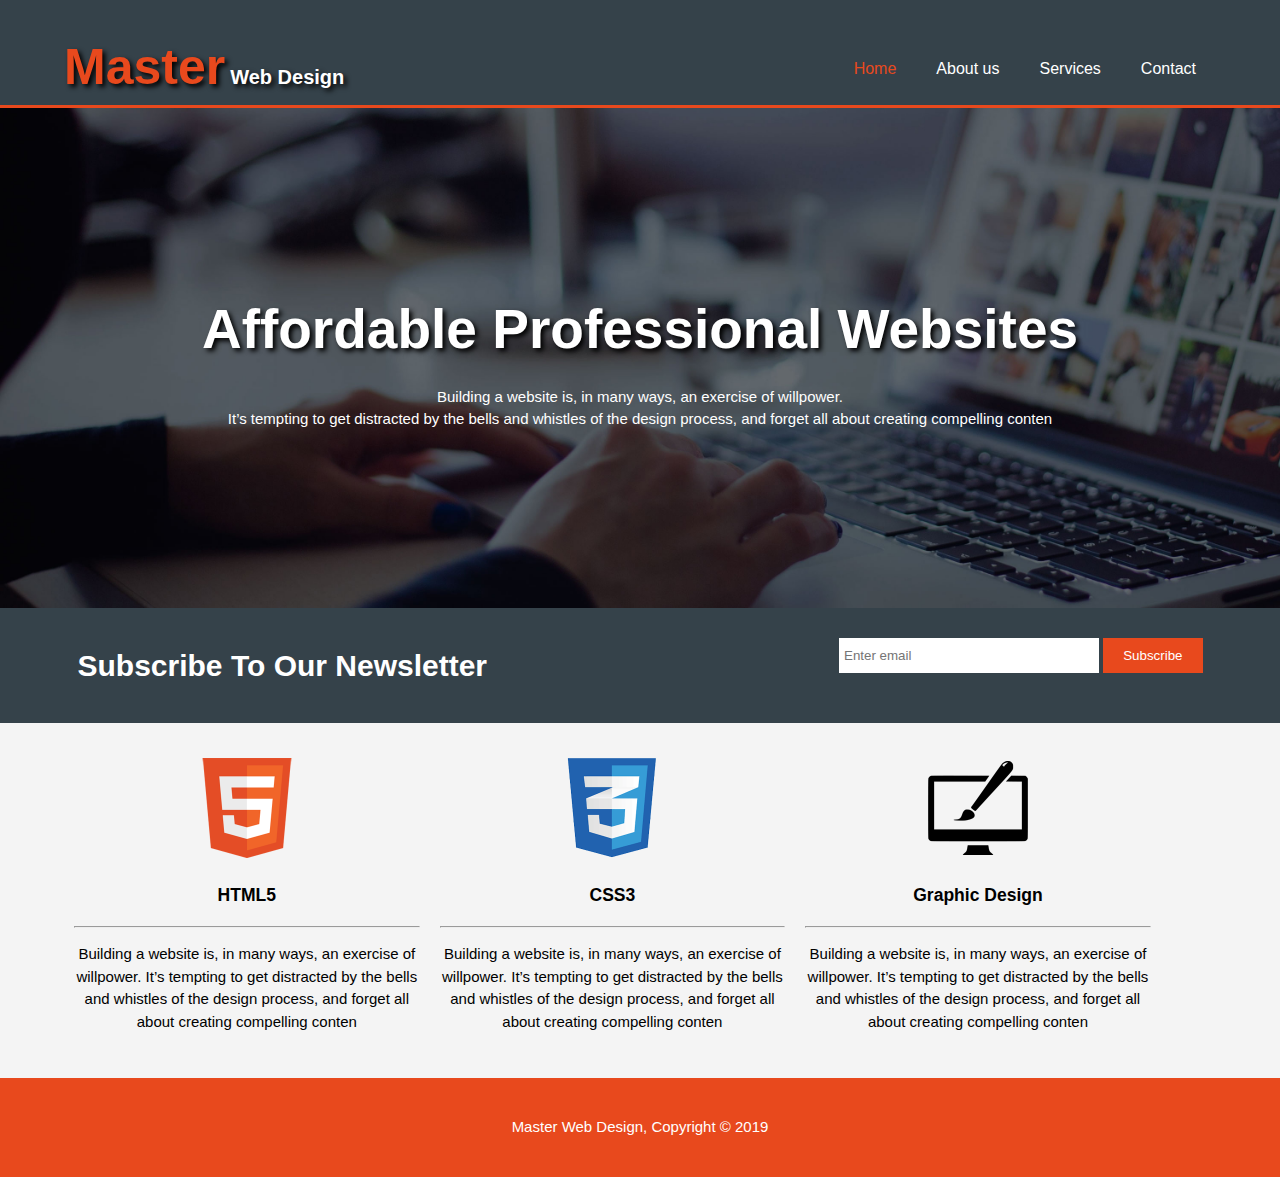
<file: index.html>
<!DOCTYPE html>
<html>

<head>
	<meta charset="utf-8">
	<title>index.html</title>
	<meta name="viewport" content="width-device-width, initial-scale=1.0">
	<link rel="stylesheet" type="text/css" href="style.css">
</head>

<body>
	<header>
		<div class="container">
			<div class="brand-name">
				<h1><span class="highlight">Master</span><span class="highlight2">Web Design</span></h1>
			</div>
			<nav class="menu">
				<ul>
					<li class="current"> <a href="index.html">Home</a></li>
					<li> <a href="About.html">About us</a></li>
					<li> <a href="Services.html">Services</a></li>
					<li> <a href="Contact.html">Contact</a></li>

				</ul>
			</nav>
		</div>
	</header>
	<section class="showcase">
		<div class="container">
			<h1>Affordable Professional Websites</h1>
			<p>Building a website is, in many ways, an exercise of willpower.<br> It’s tempting to get distracted by the
				bells and whistles of the design process, and forget all about creating compelling conten</p>
		</div>

	</section>


	<section class="newsletter">
		<div class="container">
			<h1>Subscribe To Our Newsletter</h1>
			<form>
				<input type="email" placeholder="Enter email">
				<button type="submit" class="btn">Subscribe</button>
			</form>

		</div>
	</section>



	<section class="boxes">
		<div class="container">
			<div class="box">
				<img src="image/html.png">
				<h3>HTML5</h3>
				<hr>
				<p>Building a website is, in many ways, an exercise of willpower. It’s tempting to get distracted by the
					bells and whistles of the design process, and forget all about creating compelling conten</p>
			</div>
			<div class="box">
				<img src="image/css.png">
				<h3>CSS3</h3>
				<hr>
				<p>Building a website is, in many ways, an exercise of willpower. It’s tempting to get distracted by the
					bells and whistles of the design process, and forget all about creating compelling conten</p>
			</div>
			<div class="box">
				<img src="image/logo_brush.png">
				<h3>Graphic Design</h3>
				<hr>
				<p>Building a website is, in many ways, an exercise of willpower. It’s tempting to get distracted by the
					bells and whistles of the design process, and forget all about creating compelling conten</p>
			</div>

		</div>
	</section>


	<footer class="home-footer">
		<p>Master Web Design, Copyright &copy; 2019</p>
	</footer>



</body>

</html>
</file>
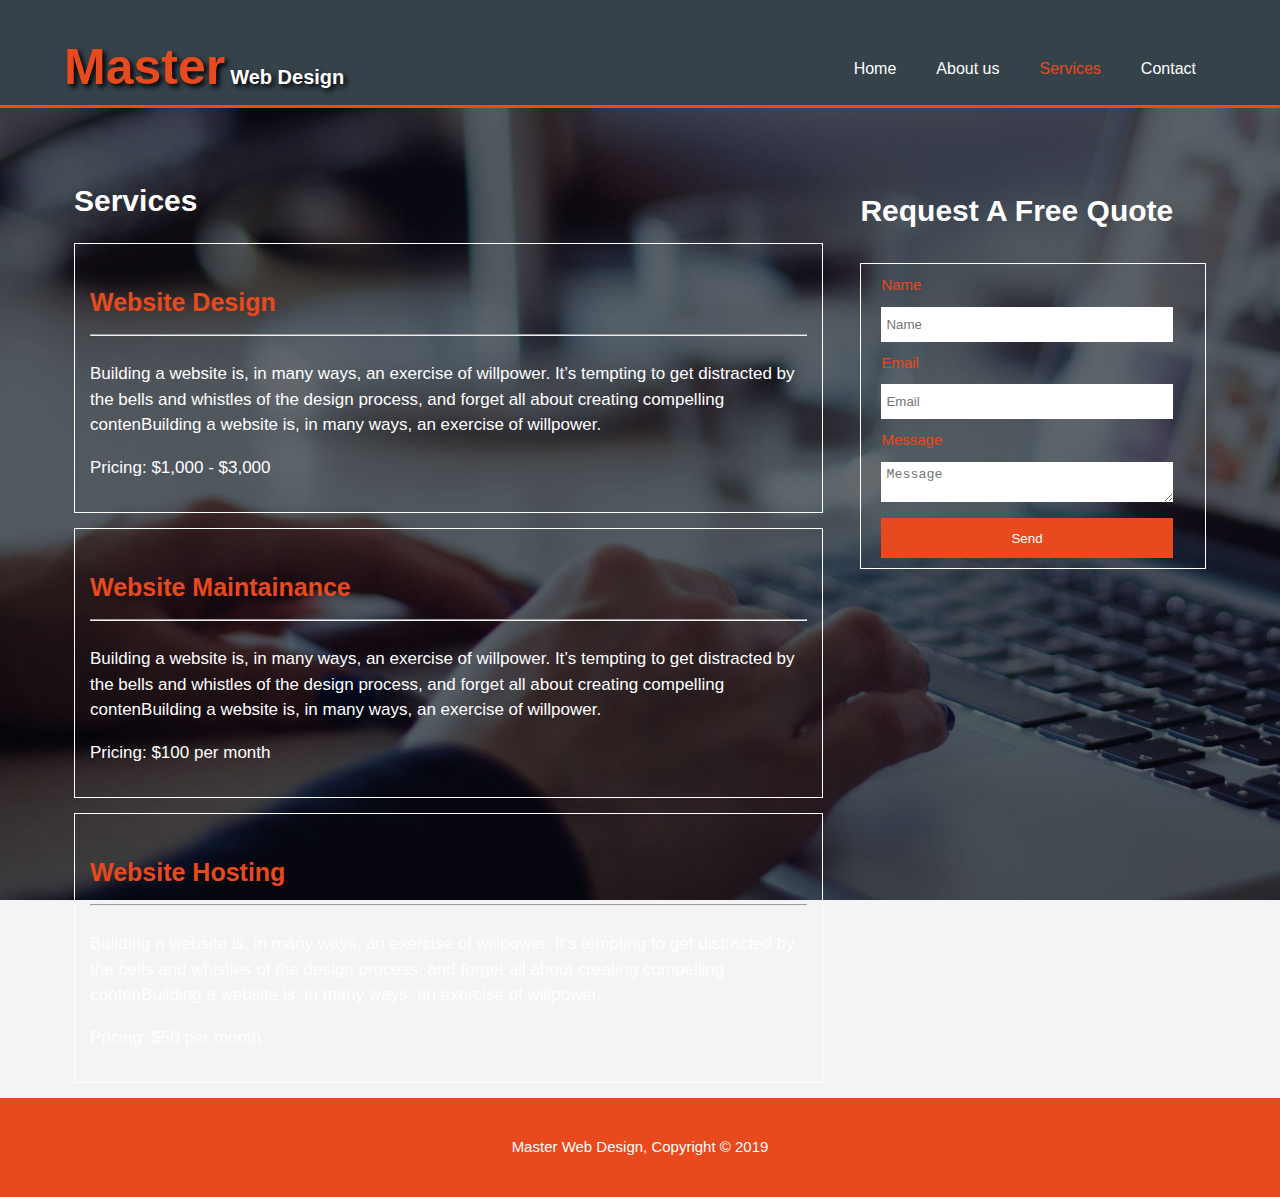
<file: services.html>
<!DOCTYPE html>
<html>

<head>
	<meta charset="utf-8">
	<title>services.html</title>
	<meta name="viewport" content="width-device-width, initial-scale=1.0">
	<link rel="stylesheet" type="text/css" href="style.css">
</head>

<body>
	<header>
		<div class="container">
			<div class="brand-name">
				<h1><span class="highlight">Master</span><span class="highlight2">Web Design</span></h1>
			</div>
			<nav class="menu">
				<ul>
					<li> <a href="index.html">Home</a></li>
					<li> <a href="About.html">About us</a></li>
					<li class="current"> <a href="Services.html">Services</a></li>
					<li> <a href="Contact.html">Contact</a></li>

				</ul>
			</nav>
		</div>
	</header>

	<section class="service">

		<div class="container">

			<article class="main-col">
				<div class="outline">
					<h1 class="page-title">Services</h1>
					<div class="services">
						<ul>
							<li>
								<h3>Website Design
									<hr>
								</h3>
								<p>Building a website is, in many ways, an exercise of willpower.
									It’s tempting to get distracted by the bells and whistles of the design process, and
									forget all about creating compelling contenBuilding a website is, in many ways, an
									exercise of willpower.</p>
								<p>Pricing: $1,000 - $3,000</p>

							</li>
						</ul>
					</div>
					<div class="services">
						<ul>

							<li>
								<h3>Website Maintainance
									<hr>
								</h3>
								<p>Building a website is, in many ways, an exercise of willpower.
									It’s tempting to get distracted by the bells and whistles of the design process, and
									forget all about creating compelling contenBuilding a website is, in many ways, an
									exercise of willpower.</p>
								<p>Pricing: $100 per month</p>

							</li>
						</ul>
					</div>
					<div class="services">
						<ul>

							<li>
								<h3>Website Hosting
									<hr>
								</h3>
								<p>Building a website is, in many ways, an exercise of willpower.
									It’s tempting to get distracted by the bells and whistles of the design process, and
									forget all about creating compelling contenBuilding a website is, in many ways, an
									exercise of willpower.</p>
								<p>Pricing: $50 per month</p>

							</li>


						</ul>
					</div>

				</div>


			</article>

			<aside class="sidebar">
				<div class="outline">
					<h3>Request A Free Quote</h3>
					<form class="quote">
						<div>
							<label class="label">Name</label><br>
							<input type="text" placeholder="Name">
						</div>
						<div>
							<label class="label">Email</label><br>
							<input type="email" placeholder="Email">
						</div>

						<div>
							<label class="label">Message</label><br>
							<textarea placeholder="Message"></textarea>
						</div>
						<button class="btn" type="submit">Send</button>


					</form>

				</div>

			</aside>


		</div>
	</section>
	<footer class="about-footer">
		<p>Master Web Design, Copyright &copy; 2019</p>
	</footer>


</body>

</html
</file>
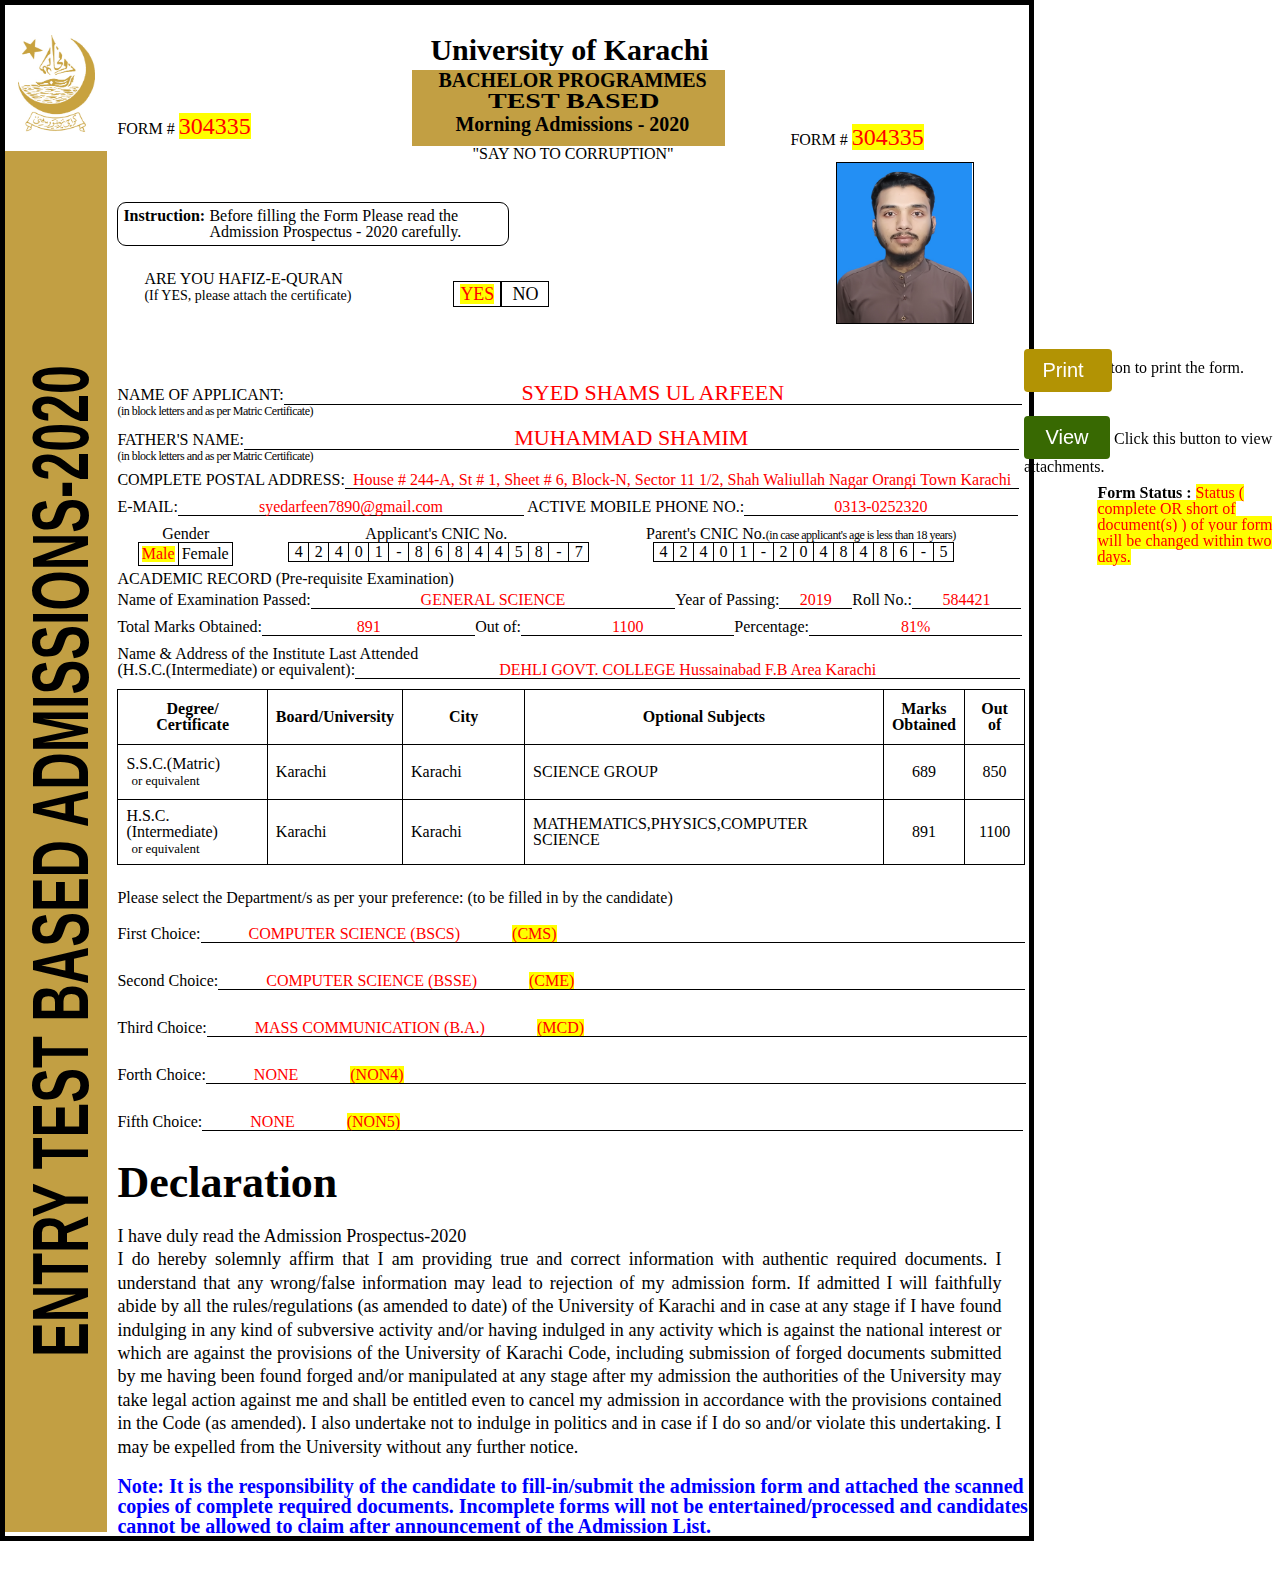
<file: image/Bachelor (Test Based) _ University of Karachi.html>
<!DOCTYPE html>
<!-- saved from url=(0068)https://www.uokadmission.edu.pk/admission/morning/bachelor/test/view -->
<html><head><meta http-equiv="Content-Type" content="text/html; charset=UTF-8">
    
    <meta http-equiv="X-UA-Compatible" content="IE=edge">
    <meta name="viewport" content="width=device-width, initial-scale=1">
    <title>Bachelor (Test Based) | University of Karachi</title>
    <link rel="stylesheet" href="./Bachelor (Test Based) _ University of Karachi_files/style.css">
    <link rel="stylesheet" href="./Bachelor (Test Based) _ University of Karachi_files/reset.css">
    <link media="all" type="text/css" rel="stylesheet" href="./Bachelor (Test Based) _ University of Karachi_files/sweetalert.css">
    <link rel="stylesheet" href="./Bachelor (Test Based) _ University of Karachi_files/icon.css">
    <script src="./Bachelor (Test Based) _ University of Karachi_files/jquery-2.1.4.min.js.download"></script>
    <script src="./Bachelor (Test Based) _ University of Karachi_files/sweetalert.min.js.download"></script>
    <script>
      function myFunction() {
         window.print();
      }
    </script>
    <style>
        .uppercase{
            text-transform: uppercase;
        }
        .formno{
            font-size: 24px;
        }
        .picture img {
            width: 135px;
        }
        .form-status {
            margin-top: 450px;
            position: fixed;
            margin-left: 980px;
        }
        .btn-admit {
            width: 100px;
            font-size: 20px;
            color: #fff;
            font-family: sans-serif;
            text-decoration: none;
            background-color: #83000A;
            margin-top: 25px;
        } 
        .content .declaration p {
            font-size: 18px;
        }               
        @media  print {
            .form-status {
                margin-top: -15px;
                margin-left: 250px;
            }
        }         
    </style>
    
</head>
<body>
    <div class="container clearfix">
    <aside>
            <div class="logo"><img src="./Bachelor (Test Based) _ University of Karachi_files/logo.png" alt="Logo"></div><!-- /.logo -->
            <div class="bar">
                <div class="main_heading">
                    <h1>ENTRY TEST BASED ADMISSIONS-2020</h1>
                </div><!-- /.main_heading -->
            </div><!-- /.bar -->
        </aside>
    <div class="content">
            <div class="top clearfix">
                <p class="form-1">FORM # <span class="selected formno">304335</span></p>
                <p class="form-2">FORM # <span class="selected formno">304335</span></p>
                                                              <div class="form-status">
                            <b>Form Status :</b> <span class="selected">Status ( complete OR short of document(s) ) of your form will be changed within two days.</span>
                        </div>
                                                     
                <h1>University of Karachi</h1>
                <div class="box">
                    <h3 class="evening">  BACHELOR PROGRAMMES  </h3>
                    <h3 class="master">TEST BASED </h3>
                    <h3 class="addmission">Morning Admissions - 2020</h3>
                </div><!-- /.box -->
                <p class="corruption">"SAY NO TO CORRUPTION"</p>
                <div class="instruction">
                    <h3>Instruction:</h3>
                    <div class="text-instruction">
                        <p>Before filling the Form Please read the</p>
                        <p>Admission Prospectus - 2020 carefully.</p>
                    </div><!-- /.text-instruction -->
                </div><!-- /.instruction -->
                <div class="picture"><img src="./Bachelor (Test Based) _ University of Karachi_files/304335_-1-_9350383F-9350-F13A-3916-BE9350383FFF.jpg" alt="Profile"></div>
                <div class="category">
                </div>
                <div class="applying">
                    <!-- <div class="for_admission">
                        <p>Applying for Admission in:<br> (Please tick <div class="checkbox">&#x2713;</div> any one only) </p>
                        <p class="select_program"><div class="checkbox checkbox-2">&#x2713;</div> Bachelor's Program</p>
                        <p class="select_program"><div class="checkbox checkbox-2"></div> Master's Program</p>
                    </div> --><!-- /.for_admission -->
                    <div class="change_category">
                        <!--<div class="div">
                            <p>Are you applying for change of category? <br /> <span>(If YES, please attach the supporting documents)</span></p>
                            <div class="yes-no">
                                <div>YES</div>
                                <div>&#x2713;NO</div>
                            </div>
                        </div>-->
                        <div class="div">
                            <p>ARE YOU HAFIZ-E-QURAN <br> <span>(If YES, please attach the certificate)</span></p>
                            <div class="yes-no">
                                <div><span class="selected">YES</span></div>
                                <div>NO</div>
                            </div><!-- /.yes-no -->
                        </div>
                    </div><!-- /.change_category -->
                    
                </div><!-- /.applying -->
            </div><!-- /.top -->
            <div class="information">
                <div class="information-fields"><p>NAME OF APPLICANT:<span class="name uppercase">SYED SHAMS UL ARFEEN</span></p>
                    <p class="note">(in block letters and as per Matric Certificate)</p>
                </div>
                <div class="information-fields"><p>FATHER'S NAME:<span class="name fname uppercase">MUHAMMAD SHAMIM</span></p>
                    <p class="note">(in block letters and as per Matric Certificate)</p>
                </div>
                <div class="information-fields"><p>COMPLETE POSTAL ADDRESS:<span class="address">House # 244-A, St # 1, Sheet # 6, Block-N, Sector 11 1/2, Shah Waliullah Nagar Orangi Town Karachi</span></p>
                </div>
                <div class="information-fields email-mobile"><p>E-MAIL:<span class="email">syedarfeen7890@gmail.com</span>  ACTIVE MOBILE PHONE NO.:<span class="mobile">0313-0252320</span></p>
                </div>
                <div class="boxes">
                    <div class="gender">
                        <span>Gender</span>
                        <div class="male-female">
                            <div><span class="selected">Male</span></div>
                            <div>Female</div>
                        </div><!-- /.male-female -->
                    </div><!-- /.gender -->
                    <div class="nic">
                        <span>Applicant's CNIC No.</span>
                        <div class="nic_no">
                            <div>4</div>
                            <div>2</div>
                            <div>4</div>
                            <div>0</div>
                            <div>1</div>
                            <div>-</div>
                            <div>8</div>
                            <div>6</div>
                            <div>8</div>
                            <div>4</div>
                            <div>4</div>
                            <div>5</div>
                            <div>8</div>
                            <div>-</div>
                            <div>7</div>
                        </div><!-- /.male-female -->
                    </div><!-- /.nic -->
                    <div class="parent_nic">
                        <span>Parent's CNIC No.</span><span class="note">(in case applicant's age is less than 18 years)</span>
                        <div class="nic_no">
                            <div>4</div>
                            <div>2</div>
                            <div>4</div>                        
                            <div>0</div>                        
                            <div>1</div>                        
                            <div>-</div>                        
                            <div>2</div>                        
                            <div>0</div>                        
                            <div>4</div>                        
                            <div>8</div>                        
                            <div>4</div>                        
                            <div>8</div>                        
                            <div>6</div>                        
                            <div>-</div>                        
                            <div>5</div>                        
                        </div><!-- /.male-female -->
                    </div><!-- /.parent_nic -->
                </div><!-- /.boxes -->
                <p class="record">ACADEMIC RECORD (Pre-requisite Examination)</p>
                <div class="information-fields email-mobile"><p>Name of Examination Passed:<span class="passed">GENERAL SCIENCE</span>Year of Passing:<span class="year">2019</span>Roll No.:<span class="roll">584421</span></p>
                </div>
                <div class="information-fields email-mobile"><p>Total Marks Obtained:<span class="obtained">891</span>Out of:<span class="obtained">1100</span>Percentage:<span class="obtained">81%</span></p>
                </div>
                <div class="information-fields"><p>Name &amp; Address of the Institute Last Attended <br> (H.S.C.(Intermediate) or equivalent):<span class="institute">DEHLI GOVT. COLLEGE Hussainabad F.B Area Karachi</span></p>
                </div>
            </div><!-- /.information -->
            <div class="previous_record">
                <table>
                  <tbody><tr>
                    <th>Degree/<br>Certificate</th>
                    <th>Board/University</th>
                    <th>City</th>
                    <th>Optional Subjects</th>
                    <th>Marks <br> Obtained</th>
                    <th>Out of</th>
                  </tr>
                  <tr>
                    <td>S.S.C.(Matric) <br><span>or equivalent</span></td>
                    <td>Karachi</td>
                    <td>Karachi</td>
                    <td>SCIENCE GROUP</td>
                    <td class="centered">689</td>
                    <td class="centered">850</td>
                  </tr>
                  <tr>
                    <td>H.S.C.(Intermediate)<br><span>or equivalent</span></td>
                    <td>Karachi</td>
                    <td>Karachi</td>
                    <td>MATHEMATICS,PHYSICS,COMPUTER SCIENCE</td>
                    <td class="centered">891</td>
                    <td class="centered">1100</td>
                  </tr>
                </tbody></table>
            </div><!-- /.previous_record -->
            <div class="main-department clearfix">
                <div class="department">
                    <p class="head-p">Please select the Department/s as per your preference: (to be filled in by the candidate)</p>
                    <div class="choice">First Choice:<span class="underline" style="width: 90.5%;">&nbsp;&nbsp;&nbsp;&nbsp;&nbsp;&nbsp;&nbsp;&nbsp;&nbsp;&nbsp;&nbsp;&nbsp;COMPUTER SCIENCE  (BSCS) &nbsp;&nbsp;&nbsp;&nbsp;&nbsp;&nbsp;&nbsp;&nbsp;&nbsp;&nbsp;&nbsp;&nbsp;<span class="selected">(CMS)</span> </span></div>
                    <div class="choice">Second Choice:<span class="underline" style="width: 88.5%;">&nbsp;&nbsp;&nbsp;&nbsp;&nbsp;&nbsp;&nbsp;&nbsp;&nbsp;&nbsp;&nbsp;&nbsp;COMPUTER SCIENCE  (BSSE) &nbsp;&nbsp;&nbsp;&nbsp;&nbsp;&nbsp;&nbsp;&nbsp;&nbsp;&nbsp;&nbsp;&nbsp;<span class="selected">(CME)</span></span></div>
                    <div class="choice">Third Choice:<span class="underline" style="width: 90%;">&nbsp;&nbsp;&nbsp;&nbsp;&nbsp;&nbsp;&nbsp;&nbsp;&nbsp;&nbsp;&nbsp;&nbsp;MASS COMMUNICATION    (B.A.)  &nbsp;&nbsp;&nbsp;&nbsp;&nbsp;&nbsp;&nbsp;&nbsp;&nbsp;&nbsp;&nbsp;&nbsp;<span class="selected">(MCD)</span></span></div>
                    <div class="choice">Forth Choice:<span class="underline" style="width: 90%;">&nbsp;&nbsp;&nbsp;&nbsp;&nbsp;&nbsp;&nbsp;&nbsp;&nbsp;&nbsp;&nbsp;&nbsp;NONE &nbsp;&nbsp;&nbsp;&nbsp;&nbsp;&nbsp;&nbsp;&nbsp;&nbsp;&nbsp;&nbsp;&nbsp;<span class="selected">(NON4)</span></span></div>
                    <div class="choice">Fifth Choice:<span class="underline" style="width: 90%;">&nbsp;&nbsp;&nbsp;&nbsp;&nbsp;&nbsp;&nbsp;&nbsp;&nbsp;&nbsp;&nbsp;&nbsp;NONE &nbsp;&nbsp;&nbsp;&nbsp;&nbsp;&nbsp;&nbsp;&nbsp;&nbsp;&nbsp;&nbsp;&nbsp;<span class="selected">(NON5)</span></span></div>

                </div><!-- /.department -->
                <div class="office_use">
                    <!--<table>
                        <tr><th>For office use only <br />Do not write in this box</th></tr>
                        <tr><td></td></tr>
                        <tr><td></td></tr>
                        <tr><td></td></tr>
                        <tr><td></td></tr>

                    </table>-->
                </div><!-- /.office_use -->
            </div><!-- /.department -->
            <div class="declaration">
                <h1>Declaration</h1>
                <p>I have duly read the Admission Prospectus-2020</p>
                <p>I do hereby solemnly affirm that I am providing true and correct information with authentic required documents. I understand that any wrong/false information may lead to rejection of my admission form. If admitted I will faithfully abide by all the rules/regulations (as amended to date) of the University of Karachi and in case at any stage if I have found indulging in any kind of subversive activity and/or having indulged in any activity which is against the national interest or which are against the provisions of the University of Karachi Code, including submission of forged documents submitted by me having been found forged and/or manipulated at any stage after my admission the authorities of the University may take legal action against me and shall be entitled even to cancel my admission in accordance with the provisions contained in the Code (as amended). I also undertake not to indulge in politics and in case if I do so and/or violate this undertaking. I may be expelled from the University without any further notice.</p>
            </div><!-- /.declaration -->
            <h3 style="margin-top: 75px;color: blue;font-size: 20px;"> <strong>Note:  </strong>
                It is the responsibility of the candidate to fill-in/submit the admission form and attached the scanned copies of complete required documents. Incomplete forms will not be entertained/processed and candidates cannot be allowed to claim after announcement of the Admission List.
            </h3>
            
            
        </div><!-- /.content -->
    </div><!-- /.container -->  
    <div class="buttons-div">
 

    
    
    
            <a class="btn btn-print" onclick="myFunction()">Print</a>
        <span>Click this button to print the form.</span>
        <br>
    <a href="https://www.uokadmission.edu.pk/admission/morning/bachelor/test/view/documents" class="btn btn-view">View</a>
    <span>Click this button to view attachments.</span>
      
    <br><br>
      
    </div>    

</body></html>
</file>
<file: style.css>
body{
	margin: 0;
	padding: 0;
	font:15px/1.5 Arial, Helvetica, sans-serif;
	background-color: #f4f4f4;
}
.container{
	width: 90%;
	margin: auto;
	overflow: hidden;
}
 ul{
	padding: 0;
	margin:0;
}
header{
	background-color: #35424a;
	color: #ffffff;
	padding-top: 30px;
	min-height: 70px;
	border-bottom: #e8491d 3px solid;
}
header a{
	color: white;
	text-decoration: none;
	font-size: 16px;
}
header li{
	list-style: none;
	float: left;
	display: inline;
	padding: 0px 20px 0px 20px;
	
}
header .brand-name{
	float: left;
}
header .brand-name h1{
	margin: 0;
	text-shadow: 3px 3px 5px black;

}
header nav{
	float: right;
	margin-top: 27px;
	

}
header .highlight{
   font-size: 50px;
   color: #e8491d;

}
header .current a{
	color: #e8491d;

}
header .highlight2{
	font-size: 20px;
	padding-left: 5px;
}
header a:hover{
	color: lightgray;
}


.showcase{
	background: url(image/d.png) no-repeat 0;
	min-height: 500px;
	background-size: cover;	
	text-align: center;
	color: #ffffff;

}
.showcase h1{
	margin-top: 180px;
	font-size: 55px;
	margin-bottom: 10px;
	text-shadow: 3px 3px 5px black;
}
.showcase p{
	font-size: 15px;
}
.newsletter{
	background-color: #35424a;
	padding:15px;
	color: #ffffff;

}
.newsletter h1{
	float: left;
	
}
.newsletter form{
	float: right;
	margin-top: 15px;
	
}
.newsletter input[type="email"]{
	padding: 5px;
	height: 25px;
	width: 250px;
	border: none;
	outline: none;
}
.newsletter .btn{
	height: 35px;
	background: #e8491d;
	border:none;
	outline: none;
	color: #ffffff;
	padding-left: 20px;
	padding-right: 20px;
}





.boxes{
	margin-top: 25px;
}
.boxes .box{
	float: left;
	text-align: center;
	width: 30%;
	padding: 10px;
}
.boxes .box img{
	width: 100px;
}




.home-footer{
	background-color: #e8491d;
	color: #ffffff;
	text-align: center;
	margin-top: 20px;
	padding: 23px;
}
/**About Content**/
.about{
	background-image: url(image/c.png);
	min-height: 100vh;
	background-repeat: no-repeat;
	background-size: cover;
	background-attachment: fixed;
	color: white;
}
aside{
	float: right;
	width: 30%;
	margin-top: 50px;
	margin-right: 10px;
}
aside h3{
	font-size: 30px;
}
aside p{
	font-size: 17px;
}
article .page-title{
	font-size: 30px;
}

article p{
	font-size: 17px;
}
article{
	padding-top: 50px;
	padding-left: 10px;
	float: left;
	width: 65%;
}
.about .outline{
	padding: 10px;
	background-color: transparent;
	border: 1px solid #ffffff;
}
.about-footer{
	background-color: #e8491d;
	color: #ffffff;
	text-align: center;
	padding: 23px;
}




/**Services content**/
.service{
	background-image: url(image/e.png);
	min-height: 100vh;
	background-repeat: no-repeat;
	background-size: cover;
	background-position: center;
	background-attachment: fixed;
	color: white;
}
.services{
	padding: 10px;
	margin-bottom: 15px;
	background-color: transparent;
	border: 1px solid #ffffff;
}
.services li{
	list-style: none;
	padding: 5px;
}
.services h3{
	font-size: 25px;
	color: #e8491d;
}
aside .quote{
	padding: 10px;
	background-color: transparent;
	border: 1px solid #ffffff;

}

.quote input{
	margin-left: 10px;
	margin-top: 10px;
	margin-bottom: 10px;
	width: 87%;
	padding: 5px;
	height: 25px;
	border: none;
	outline: none;

 }
 .label{
 	margin-left: 10px;
 	color: #e8491d;
 }
 .quote textarea{
 	margin-left: 10px;
 	width: 87%;
 	padding: 5px;
 	margin-top: 10px;
 	margin-bottom: 10px;
 	border: none;
 	outline: none;
 }
.quote .btn{
	width: 90%;
	min-height: 40px;
	background: #e8491d;
	border:none;
	outline: none;
	color: #ffffff;
	margin-left: 10px;
	
}





/**Media Queries **/
@media(max-width: 768px){
	header .brand-name, header nav, header nav li, .newsletter h1, .newsletter form, .boxes .box, article, aside{
		float: none;
		width: 100%;
		text-align: center;
    } 
     header{
     	padding-bottom: 20px;

      }
      .showcase h1{
      	margin-top: 150px;
      	font-size:40px; 
      }
      .showcase p{
      	font-size: 15px;
      }
      .newsletter .btn{
      	display: block;
      	width: 100%;

      }
      .newsletter form input[type="email"]{
      	width: 100%;
      	margin-bottom: 5px;
      }
      aside{
      	margin-bottom: 10px
      }
      article{
      	padding: 0px;
      	margin-top: 10px;
      }
      
      
     


      

}
@media (max-width: 425px){
	 header li{
	 	padding: 10px;
	 }
	 header a{
	 	font-size: 13px;
	 }
	 

	 }
</file>
<file: image/Bachelor (Test Based) _ University of Karachi_files/style.css>
.container {

    padding-top: 30px;

    width: 1024px;

    border: 5px solid #000;
}

aside {

    float: left;

    width: 10%;

    color: #fff;

}



aside .logo{

    margin-bottom: 16px;

    text-align: center;

}

aside .logo img{

    width: 75%;

}

aside .bar {

    background-color: #C29F43;
    color: #000;

    position: relative;

    height: 1381px;

}

aside .bar h1{

    font-family: sans-serif;

    transform: scale(1.4, 2);

}

aside .bar .main_heading{

    top: 440px;

    left: -493px;

    text-align: center;

    font-size: 34px;

    transform: rotate(-90deg);

    line-height: 2;

    width: 1093px;

    position: absolute;

}

aside .bar .sub_heading{

    text-align: center;

    font-size: 24px;

    transform: rotate(-90deg);

    line-height: 1.1;

    width: 470px;

    position: absolute;

    bottom: 219px;

    left: -185px;

    font-weight: bold;

    right: 0;

}

aside .bar .sub_heading p{

    transform: scale(1, 1.3);

}

.content {

    margin-left: 10px;

    float: left;

    width: 89%

}



.top h1 {

    font-size: 30px;

    margin-left: 313px;

    margin-bottom: 5px;

}



.top .form-1 {

    position: absolute;

    top: 114px;



}

.top .form-2 {

   position: relative;

   top: 90px;

   right: 105px;

   float: right;

}

.top .corruption {

    text-align: center;

}

.top .instruction {

    border: 1px solid #000;

    border-radius: 9px;

    width: 380px;

    padding: 5px;

    position: absolute;

    margin-top: 40px;

}

.instruction h3 {

    float: left;

    width: 86px;

    display: block;

}

.text-instruction {

    float: left;

}

.box {

    font-size: 20px;

    margin-left: 295px;

    width: 313px;

    background-color: #C29F43;

    color: #000;

    height: 76px;

}

.box h3{

    margin-bottom: 5px;

}



.box .evening {

    margin-left: 26px;

}


.box .addmission {

    margin-left: 43px;

}



.picture {

    border: 1px solid #000;

    width: 136px;

    height: 160px;

    float: right;

    position: relative;

    bottom: 0px;

    left: -55px;

    right: 0;

}

.picture img{

    width: 95%;

    opacity: 0.3;

}



.top .category {

    position: relative;

    top: 55px;

    left: 30px;

}

.top .tick {

    margin-top: 10px;

    display: inline-block;

    margin-right: 15px;

}

.top .tickbox {

    margin-right: 70px;

    width: 19px;

    border: 1px solid #000;

    font-size: 22px;

    text-align: center;

    display: inline-block;

}

.top .applying {

    position: absolute;

    width: 705px;

    top: 271px;

}

.top .applying .for_admission {

    width: 208px;

    border: 1px solid #000;

    padding: 7px;

    display: inline-block;

}



.top .applying .for_admission p{

    display: inline;

}

.top .applying .for_admission p.select_program{

    display: block;

    margin: 5px 0;

}

.top .applying .for_admission .checkbox {

    border: 1px solid #000;

    display: inline-block;

    width: 15px;

}

.top .applying .for_admission .checkbox-2{

    margin-right: 10px;

}

.top .applying .change_category > div{

    margin-bottom: 5px;

}

.top .applying .change_category {

    width: 425px;

    display: inline-block;

    margin-left: 27px;

}

.top .applying .change_category p {

    display: inline-block;

    width: 305px;

}

.top .applying .change_category p span{

    font-size: 14px;

}



.top .yes-no{

    display: inline-flex;

    text-align: center;

}

.top .yes-no > div{

    width: 40px;

}

.top .yes-no div {

    border: 1px solid #000;

    display: inline-block;

    font-size: 18px;

    padding: 3px;

    margin-bottom: 5px;

}

.information, .previous_record, .main-department, .declaration {

    display: block;

    position: relative;

    top: 58px;

}

.information .information-fields {

    margin-bottom: 10px;

}

.information .information-fields p span{

    border-bottom: 1px solid #000;

    display: inline-block;

}



.information .information-fields p span.name{

    width: 81%;
    font-size: 22px;
}
.information .information-fields p span.fname{

    width: 85%;

}

.information .information-fields p span.address{

    width: 74%;

}

.information .information-fields p span.email{

    width: 38%;

}

.information .information-fields p span.mobile{

    width: 30%;

}

.information .information-fields p span.passed{

    width: 40%;

}

.information .information-fields p span.year{

    width: 8%;

}

.information .information-fields p span.roll{

    width: 12%;

}

.information .information-fields p span.obtained{

    width: 23.4%;

}

.information .information-fields p span.institute{

    width: 73%;

}

.previous_record {
    width: 936px !important;
}

.information .information-fields .note {

    font-size: 12px;

    letter-spacing: -0.5px;

}

.information .boxes {

    text-align: center;

    display: flex;

    margin-bottom: 5px;

}

.information .boxes .gender{

    width: 15%;

    display: inline-block;

}

.information .boxes .nic{

    width: 40%;

    display: inline-block;

}

.information .boxes .parent_nic{

    width: 40%;

    display: inline-block;

}

.information .boxes .gender span{

    display: inherit;

}



.information .boxes .gender .male-female{

    display: inline-flex;

}

.information .boxes .parent_nic span.note{

    font-size: 12px;

    letter-spacing: -0.5px;

}

.information .boxes .gender .male-female > div{

    border: 1px solid #000;

    padding: 3px;

    margin-left: -1px;

}

.information .boxes .nic .nic_no > div, .information .boxes .parent_nic .nic_no > div{

    border: 1px solid #000;

    padding: 1px;

    display: inline-block;

    width: 17px;

    margin-right: -5px;

    /*height: 20px;*/

}

.information .record {

    margin-bottom: 5px;

}



.previous_record table {

    border-collapse: collapse;

    width: 97%;

}

.previous_record table th:nth-child(3) {

    width: 105px;

}



.office_use table {

    border-collapse: collapse;

    width: 20%;

}



.previous_record table td, .previous_record table th, .office_use table th, .office_use table td {

    border: 1px solid #000;

    padding: 8px;

    text-align: center;

    height: 38px;
    vertical-align: middle;
}

.previous_record table td {

    text-align: left;

}

.previous_record table td span {

    font-size: 13px;

    margin-left: 5px;

}
.previous_record table td.centered{
    text-align: center;
}


.main-department {

    margin-top: 10px;

}

.main-department > p.head-p {

}

.main-department .department {

    float: left;

    width: 100%;

    margin-top: 15px;

}

.main-department .department .underline{

    border-bottom: 1px solid #000;

    width: 89%;

    display: inline-block;

}

.main-department .department .choice {

    margin-bottom: 30px;

}

.main-department .department .choice .num{

    font-size: 12px;

    position: relative;

    bottom: 4px;

    margin-bottom: 10px;

    margin-right: 5px;

}

.main-department .department .head-p {

    margin-bottom: 20px;

}

.content .declaration {

    width: 97%;

}



.content .declaration h1{

    font-size: 44px;

    margin-bottom: 20px;

}

.content .declaration p{

    font-size: 22px;

    line-height: 1.3;

    text-align: justify;

}





/*Ali Raza*/

span.selected {

    color: red;

    background-color: yellow;

}

span.name, span.address, span.email, span.mobile, span.passed, span.year, span.roll, span.obtained, span.institute{

    color: red;

    text-align: center;

}

span.underline{

    color: red;

}

td.noboder{

    border: none !important;

}

aside .bar .sub_heading p {

    transform: scale(1, 1.3);

    font-family: sans-serif;

    text-align: left;

    margin-left: 60px;

    font-size: 28px;

}

.picture img{



    width: 136px;

    height: 160px;

    opacity: 1;

}

.buttons-div{

    position: fixed;

    top: 40%;

    left: 80%;

}

.btn {

    display: inline-block;

    padding: 6px 12px;

    margin-bottom: 0;

    font-size: 14px;

    font-weight: 400;

    line-height: 1.42857143;

    text-align: center;

    white-space: nowrap;

    cursor: pointer;

    border: 1px solid transparent;

    border-radius: 4px;

}

.btn-primary {

    color: #fff;

    font-family: sans-serif;

    background-color: #337ab7;

    border-color: #2e6da4;

    width: 60px;

    font-size: 20px;

    text-decoration: none;   

}

.btn-print {
    width: 60px;
    font-size: 20px;
    margin-top: -11px;
    position: absolute;
    color: #fff;
    background-color: #B29304;
    border-color: #B29304;
    cursor: pointer;
    border: 1px solid transparent;
    border-radius: 4px;
    font-family: sans-serif;
    padding-left: 8px;
    padding-right: 18px;
}

.btn-view{

    width: 60px;

    font-size: 20px;

    color: #fff;

    font-family: sans-serif;

    text-decoration: none;

    background-color: #386902;

     margin-top: 40px;

}

.btn-short{

    width: 137px;

    font-size: 20px;

    color: #fff;

    font-family: sans-serif;

    text-decoration: none;

    background-color: #004812;

}

.btn-upload{

    width: 60px;

    font-size: 20px;

    text-decoration: none;

    background-color: #08a79d;

    color: #fff;

    font-family: sans-serif;

}

.btn-final{

    width: 60px;

    margin-left: 0px;

    font-size: 20px;

    text-decoration: none;

    background-color:#e20808;

    color: #fff;

    font-family: sans-serif;

}


aside .bar .main_heading {

    top: 670px;

    left: -492px;

    font-size: 30px;

}

.btn-print {


    width: 60px;

    font-size: 20px;
    
    margin-top: -11px;

    position: absolute;

    color: #fff;

    background-color: #B29304;

    border-color: #B29304;

    cursor: pointer;

    border: 1px solid transparent;

    border-radius: 4px;

    font-family: sans-serif;

    padding-left: 8px;

    padding-right: 18px;

}
.box .master {
    margin-left: 155px;
    font-size: 14px;
    transform: scale(2,1.5);
}
aside .bar h1 {
    font-family: sans-serif;
    transform: scale(1.3, 2);
    color: #000;
    font-size: 40px;
}
@media print{

    .buttons-div{

        display: none;

    }



}



/*Ali Raza*/
</file>
<file: image/Bachelor (Test Based) _ University of Karachi_files/sweetalert.css>
body.stop-scrolling {
  height: 100%;
  overflow: hidden; }

.sweet-overlay {
  background-color: black;
  /* IE8 */
  -ms-filter: "progid:DXImageTransform.Microsoft.Alpha(Opacity=40)";
  /* IE8 */
  background-color: rgba(0, 0, 0, 0.4);
  position: fixed;
  left: 0;
  right: 0;
  top: 0;
  bottom: 0;
  display: none;
  z-index: 10000; }

.sweet-alert {
  background-color: white;
  font-family: 'Open Sans', 'Helvetica Neue', Helvetica, Arial, sans-serif;
  width: 478px;
  padding: 17px;
  border-radius: 5px;
  text-align: center;
  position: fixed;
  left: 50%;
  top: 50%;
  margin-left: -256px;
  margin-top: -200px;
  overflow: hidden;
  display: none;
  z-index: 99999; }
  @media all and (max-width: 540px) {
    .sweet-alert {
      width: auto;
      margin-left: 0;
      margin-right: 0;
      left: 15px;
      right: 15px; } }
  .sweet-alert h2 {
    color: #575757;
    font-size: 30px;
    text-align: center;
    font-weight: 600;
    text-transform: none;
    position: relative;
    margin: 25px 0;
    padding: 0;
    line-height: 40px;
    display: block; }
  .sweet-alert p {
    color: #797979;
    font-size: 16px;
    text-align: center;
    font-weight: 300;
    position: relative;
    text-align: inherit;
    float: none;
    margin: 0;
    padding: 0;
    line-height: normal; }
  .sweet-alert fieldset {
    border: none;
    position: relative; }
  .sweet-alert .sa-error-container {
    background-color: #f1f1f1;
    margin-left: -17px;
    margin-right: -17px;
    overflow: hidden;
    padding: 0 10px;
    max-height: 0;
    webkit-transition: padding 0.15s, max-height 0.15s;
    transition: padding 0.15s, max-height 0.15s; }
    .sweet-alert .sa-error-container.show {
      padding: 10px 0;
      max-height: 100px;
      webkit-transition: padding 0.2s, max-height 0.2s;
      transition: padding 0.25s, max-height 0.25s; }
    .sweet-alert .sa-error-container .icon {
      display: inline-block;
      width: 24px;
      height: 24px;
      border-radius: 50%;
      background-color: #ea7d7d;
      color: white;
      line-height: 24px;
      text-align: center;
      margin-right: 3px; }
    .sweet-alert .sa-error-container p {
      display: inline-block; }
  .sweet-alert .sa-input-error {
    position: absolute;
    top: 29px;
    right: 26px;
    width: 20px;
    height: 20px;
    opacity: 0;
    -webkit-transform: scale(0.5);
    transform: scale(0.5);
    -webkit-transform-origin: 50% 50%;
    transform-origin: 50% 50%;
    -webkit-transition: all 0.1s;
    transition: all 0.1s; }
    .sweet-alert .sa-input-error::before, .sweet-alert .sa-input-error::after {
      content: "";
      width: 20px;
      height: 6px;
      background-color: #f06e57;
      border-radius: 3px;
      position: absolute;
      top: 50%;
      margin-top: -4px;
      left: 50%;
      margin-left: -9px; }
    .sweet-alert .sa-input-error::before {
      -webkit-transform: rotate(-45deg);
      transform: rotate(-45deg); }
    .sweet-alert .sa-input-error::after {
      -webkit-transform: rotate(45deg);
      transform: rotate(45deg); }
    .sweet-alert .sa-input-error.show {
      opacity: 1;
      -webkit-transform: scale(1);
      transform: scale(1); }
  .sweet-alert input {
    width: 100%;
    box-sizing: border-box;
    border-radius: 3px;
    border: 1px solid #d7d7d7;
    height: 43px;
    margin-top: 10px;
    margin-bottom: 17px;
    font-size: 18px;
    box-shadow: inset 0px 1px 1px rgba(0, 0, 0, 0.06);
    padding: 0 12px;
    display: none;
    -webkit-transition: all 0.3s;
    transition: all 0.3s; }
    .sweet-alert input:focus {
      outline: none;
      box-shadow: 0px 0px 3px #c4e6f5;
      border: 1px solid #b4dbed; }
      .sweet-alert input:focus::-moz-placeholder {
        transition: opacity 0.3s 0.03s ease;
        opacity: 0.5; }
      .sweet-alert input:focus:-ms-input-placeholder {
        transition: opacity 0.3s 0.03s ease;
        opacity: 0.5; }
      .sweet-alert input:focus::-webkit-input-placeholder {
        transition: opacity 0.3s 0.03s ease;
        opacity: 0.5; }
    .sweet-alert input::-moz-placeholder {
      color: #bdbdbd; }
    .sweet-alert input:-ms-input-placeholder {
      color: #bdbdbd; }
    .sweet-alert input::-webkit-input-placeholder {
      color: #bdbdbd; }
  .sweet-alert.show-input input {
    display: block; }
  .sweet-alert .sa-confirm-button-container {
    display: inline-block;
    position: relative; }
  .sweet-alert .la-ball-fall {
    position: absolute;
    left: 50%;
    top: 50%;
    margin-left: -27px;
    margin-top: 4px;
    opacity: 0;
    visibility: hidden; }
  .sweet-alert button {
    background-color: #8CD4F5;
    color: white;
    border: none;
    box-shadow: none;
    font-size: 17px;
    font-weight: 500;
    -webkit-border-radius: 4px;
    border-radius: 5px;
    padding: 10px 32px;
    margin: 26px 5px 0 5px;
    cursor: pointer; }
    .sweet-alert button:focus {
      outline: none;
      box-shadow: 0 0 2px rgba(128, 179, 235, 0.5), inset 0 0 0 1px rgba(0, 0, 0, 0.05); }
    .sweet-alert button:hover {
      background-color: #7ecff4; }
    .sweet-alert button:active {
      background-color: #5dc2f1; }
    .sweet-alert button.cancel {
      background-color: #C1C1C1; }
      .sweet-alert button.cancel:hover {
        background-color: #b9b9b9; }
      .sweet-alert button.cancel:active {
        background-color: #a8a8a8; }
      .sweet-alert button.cancel:focus {
        box-shadow: rgba(197, 205, 211, 0.8) 0px 0px 2px, rgba(0, 0, 0, 0.0470588) 0px 0px 0px 1px inset !important; }
    .sweet-alert button[disabled] {
      opacity: .6;
      cursor: default; }
    .sweet-alert button.confirm[disabled] {
      color: transparent; }
      .sweet-alert button.confirm[disabled] ~ .la-ball-fall {
        opacity: 1;
        visibility: visible;
        transition-delay: 0s; }
    .sweet-alert button::-moz-focus-inner {
      border: 0; }
  .sweet-alert[data-has-cancel-button=false] button {
    box-shadow: none !important; }
  .sweet-alert[data-has-confirm-button=false][data-has-cancel-button=false] {
    padding-bottom: 40px; }
  .sweet-alert .sa-icon {
    width: 80px;
    height: 80px;
    border: 4px solid gray;
    -webkit-border-radius: 40px;
    border-radius: 40px;
    border-radius: 50%;
    margin: 20px auto;
    padding: 0;
    position: relative;
    box-sizing: content-box; }
    .sweet-alert .sa-icon.sa-error {
      border-color: #F27474; }
      .sweet-alert .sa-icon.sa-error .sa-x-mark {
        position: relative;
        display: block; }
      .sweet-alert .sa-icon.sa-error .sa-line {
        position: absolute;
        height: 5px;
        width: 47px;
        background-color: #F27474;
        display: block;
        top: 37px;
        border-radius: 2px; }
        .sweet-alert .sa-icon.sa-error .sa-line.sa-left {
          -webkit-transform: rotate(45deg);
          transform: rotate(45deg);
          left: 17px; }
        .sweet-alert .sa-icon.sa-error .sa-line.sa-right {
          -webkit-transform: rotate(-45deg);
          transform: rotate(-45deg);
          right: 16px; }
    .sweet-alert .sa-icon.sa-warning {
      border-color: #F8BB86; }
      .sweet-alert .sa-icon.sa-warning .sa-body {
        position: absolute;
        width: 5px;
        height: 47px;
        left: 50%;
        top: 10px;
        -webkit-border-radius: 2px;
        border-radius: 2px;
        margin-left: -2px;
        background-color: #F8BB86; }
      .sweet-alert .sa-icon.sa-warning .sa-dot {
        position: absolute;
        width: 7px;
        height: 7px;
        -webkit-border-radius: 50%;
        border-radius: 50%;
        margin-left: -3px;
        left: 50%;
        bottom: 10px;
        background-color: #F8BB86; }
    .sweet-alert .sa-icon.sa-info {
      border-color: #C9DAE1; }
      .sweet-alert .sa-icon.sa-info::before {
        content: "";
        position: absolute;
        width: 5px;
        height: 29px;
        left: 50%;
        bottom: 17px;
        border-radius: 2px;
        margin-left: -2px;
        background-color: #C9DAE1; }
      .sweet-alert .sa-icon.sa-info::after {
        content: "";
        position: absolute;
        width: 7px;
        height: 7px;
        border-radius: 50%;
        margin-left: -3px;
        top: 19px;
        background-color: #C9DAE1; }
    .sweet-alert .sa-icon.sa-success {
      border-color: #A5DC86; }
      .sweet-alert .sa-icon.sa-success::before, .sweet-alert .sa-icon.sa-success::after {
        content: '';
        -webkit-border-radius: 40px;
        border-radius: 40px;
        border-radius: 50%;
        position: absolute;
        width: 60px;
        height: 120px;
        background: white;
        -webkit-transform: rotate(45deg);
        transform: rotate(45deg); }
      .sweet-alert .sa-icon.sa-success::before {
        -webkit-border-radius: 120px 0 0 120px;
        border-radius: 120px 0 0 120px;
        top: -7px;
        left: -33px;
        -webkit-transform: rotate(-45deg);
        transform: rotate(-45deg);
        -webkit-transform-origin: 60px 60px;
        transform-origin: 60px 60px; }
      .sweet-alert .sa-icon.sa-success::after {
        -webkit-border-radius: 0 120px 120px 0;
        border-radius: 0 120px 120px 0;
        top: -11px;
        left: 30px;
        -webkit-transform: rotate(-45deg);
        transform: rotate(-45deg);
        -webkit-transform-origin: 0px 60px;
        transform-origin: 0px 60px; }
      .sweet-alert .sa-icon.sa-success .sa-placeholder {
        width: 80px;
        height: 80px;
        border: 4px solid rgba(165, 220, 134, 0.2);
        -webkit-border-radius: 40px;
        border-radius: 40px;
        border-radius: 50%;
        box-sizing: content-box;
        position: absolute;
        left: -4px;
        top: -4px;
        z-index: 2; }
      .sweet-alert .sa-icon.sa-success .sa-fix {
        width: 5px;
        height: 90px;
        background-color: white;
        position: absolute;
        left: 28px;
        top: 8px;
        z-index: 1;
        -webkit-transform: rotate(-45deg);
        transform: rotate(-45deg); }
      .sweet-alert .sa-icon.sa-success .sa-line {
        height: 5px;
        background-color: #A5DC86;
        display: block;
        border-radius: 2px;
        position: absolute;
        z-index: 2; }
        .sweet-alert .sa-icon.sa-success .sa-line.sa-tip {
          width: 25px;
          left: 14px;
          top: 46px;
          -webkit-transform: rotate(45deg);
          transform: rotate(45deg); }
        .sweet-alert .sa-icon.sa-success .sa-line.sa-long {
          width: 47px;
          right: 8px;
          top: 38px;
          -webkit-transform: rotate(-45deg);
          transform: rotate(-45deg); }
    .sweet-alert .sa-icon.sa-custom {
      background-size: contain;
      border-radius: 0;
      border: none;
      background-position: center center;
      background-repeat: no-repeat; }

/*
 * Animations
 */
@-webkit-keyframes showSweetAlert {
  0% {
    transform: scale(0.7);
    -webkit-transform: scale(0.7); }
  45% {
    transform: scale(1.05);
    -webkit-transform: scale(1.05); }
  80% {
    transform: scale(0.95);
    -webkit-transform: scale(0.95); }
  100% {
    transform: scale(1);
    -webkit-transform: scale(1); } }

@keyframes showSweetAlert {
  0% {
    transform: scale(0.7);
    -webkit-transform: scale(0.7); }
  45% {
    transform: scale(1.05);
    -webkit-transform: scale(1.05); }
  80% {
    transform: scale(0.95);
    -webkit-transform: scale(0.95); }
  100% {
    transform: scale(1);
    -webkit-transform: scale(1); } }

@-webkit-keyframes hideSweetAlert {
  0% {
    transform: scale(1);
    -webkit-transform: scale(1); }
  100% {
    transform: scale(0.5);
    -webkit-transform: scale(0.5); } }

@keyframes hideSweetAlert {
  0% {
    transform: scale(1);
    -webkit-transform: scale(1); }
  100% {
    transform: scale(0.5);
    -webkit-transform: scale(0.5); } }

@-webkit-keyframes slideFromTop {
  0% {
    top: 0%; }
  100% {
    top: 50%; } }

@keyframes slideFromTop {
  0% {
    top: 0%; }
  100% {
    top: 50%; } }

@-webkit-keyframes slideToTop {
  0% {
    top: 50%; }
  100% {
    top: 0%; } }

@keyframes slideToTop {
  0% {
    top: 50%; }
  100% {
    top: 0%; } }

@-webkit-keyframes slideFromBottom {
  0% {
    top: 70%; }
  100% {
    top: 50%; } }

@keyframes slideFromBottom {
  0% {
    top: 70%; }
  100% {
    top: 50%; } }

@-webkit-keyframes slideToBottom {
  0% {
    top: 50%; }
  100% {
    top: 70%; } }

@keyframes slideToBottom {
  0% {
    top: 50%; }
  100% {
    top: 70%; } }

.showSweetAlert[data-animation=pop] {
  -webkit-animation: showSweetAlert 0.3s;
  animation: showSweetAlert 0.3s; }

.showSweetAlert[data-animation=none] {
  -webkit-animation: none;
  animation: none; }

.showSweetAlert[data-animation=slide-from-top] {
  -webkit-animation: slideFromTop 0.3s;
  animation: slideFromTop 0.3s; }

.showSweetAlert[data-animation=slide-from-bottom] {
  -webkit-animation: slideFromBottom 0.3s;
  animation: slideFromBottom 0.3s; }

.hideSweetAlert[data-animation=pop] {
  -webkit-animation: hideSweetAlert 0.2s;
  animation: hideSweetAlert 0.2s; }

.hideSweetAlert[data-animation=none] {
  -webkit-animation: none;
  animation: none; }

.hideSweetAlert[data-animation=slide-from-top] {
  -webkit-animation: slideToTop 0.4s;
  animation: slideToTop 0.4s; }

.hideSweetAlert[data-animation=slide-from-bottom] {
  -webkit-animation: slideToBottom 0.3s;
  animation: slideToBottom 0.3s; }

@-webkit-keyframes animateSuccessTip {
  0% {
    width: 0;
    left: 1px;
    top: 19px; }
  54% {
    width: 0;
    left: 1px;
    top: 19px; }
  70% {
    width: 50px;
    left: -8px;
    top: 37px; }
  84% {
    width: 17px;
    left: 21px;
    top: 48px; }
  100% {
    width: 25px;
    left: 14px;
    top: 45px; } }

@keyframes animateSuccessTip {
  0% {
    width: 0;
    left: 1px;
    top: 19px; }
  54% {
    width: 0;
    left: 1px;
    top: 19px; }
  70% {
    width: 50px;
    left: -8px;
    top: 37px; }
  84% {
    width: 17px;
    left: 21px;
    top: 48px; }
  100% {
    width: 25px;
    left: 14px;
    top: 45px; } }

@-webkit-keyframes animateSuccessLong {
  0% {
    width: 0;
    right: 46px;
    top: 54px; }
  65% {
    width: 0;
    right: 46px;
    top: 54px; }
  84% {
    width: 55px;
    right: 0px;
    top: 35px; }
  100% {
    width: 47px;
    right: 8px;
    top: 38px; } }

@keyframes animateSuccessLong {
  0% {
    width: 0;
    right: 46px;
    top: 54px; }
  65% {
    width: 0;
    right: 46px;
    top: 54px; }
  84% {
    width: 55px;
    right: 0px;
    top: 35px; }
  100% {
    width: 47px;
    right: 8px;
    top: 38px; } }

@-webkit-keyframes rotatePlaceholder {
  0% {
    transform: rotate(-45deg);
    -webkit-transform: rotate(-45deg); }
  5% {
    transform: rotate(-45deg);
    -webkit-transform: rotate(-45deg); }
  12% {
    transform: rotate(-405deg);
    -webkit-transform: rotate(-405deg); }
  100% {
    transform: rotate(-405deg);
    -webkit-transform: rotate(-405deg); } }

@keyframes rotatePlaceholder {
  0% {
    transform: rotate(-45deg);
    -webkit-transform: rotate(-45deg); }
  5% {
    transform: rotate(-45deg);
    -webkit-transform: rotate(-45deg); }
  12% {
    transform: rotate(-405deg);
    -webkit-transform: rotate(-405deg); }
  100% {
    transform: rotate(-405deg);
    -webkit-transform: rotate(-405deg); } }

.animateSuccessTip {
  -webkit-animation: animateSuccessTip 0.75s;
  animation: animateSuccessTip 0.75s; }

.animateSuccessLong {
  -webkit-animation: animateSuccessLong 0.75s;
  animation: animateSuccessLong 0.75s; }

.sa-icon.sa-success.animate::after {
  -webkit-animation: rotatePlaceholder 4.25s ease-in;
  animation: rotatePlaceholder 4.25s ease-in; }

@-webkit-keyframes animateErrorIcon {
  0% {
    transform: rotateX(100deg);
    -webkit-transform: rotateX(100deg);
    opacity: 0; }
  100% {
    transform: rotateX(0deg);
    -webkit-transform: rotateX(0deg);
    opacity: 1; } }

@keyframes animateErrorIcon {
  0% {
    transform: rotateX(100deg);
    -webkit-transform: rotateX(100deg);
    opacity: 0; }
  100% {
    transform: rotateX(0deg);
    -webkit-transform: rotateX(0deg);
    opacity: 1; } }

.animateErrorIcon {
  -webkit-animation: animateErrorIcon 0.5s;
  animation: animateErrorIcon 0.5s; }

@-webkit-keyframes animateXMark {
  0% {
    transform: scale(0.4);
    -webkit-transform: scale(0.4);
    margin-top: 26px;
    opacity: 0; }
  50% {
    transform: scale(0.4);
    -webkit-transform: scale(0.4);
    margin-top: 26px;
    opacity: 0; }
  80% {
    transform: scale(1.15);
    -webkit-transform: scale(1.15);
    margin-top: -6px; }
  100% {
    transform: scale(1);
    -webkit-transform: scale(1);
    margin-top: 0;
    opacity: 1; } }

@keyframes animateXMark {
  0% {
    transform: scale(0.4);
    -webkit-transform: scale(0.4);
    margin-top: 26px;
    opacity: 0; }
  50% {
    transform: scale(0.4);
    -webkit-transform: scale(0.4);
    margin-top: 26px;
    opacity: 0; }
  80% {
    transform: scale(1.15);
    -webkit-transform: scale(1.15);
    margin-top: -6px; }
  100% {
    transform: scale(1);
    -webkit-transform: scale(1);
    margin-top: 0;
    opacity: 1; } }

.animateXMark {
  -webkit-animation: animateXMark 0.5s;
  animation: animateXMark 0.5s; }

@-webkit-keyframes pulseWarning {
  0% {
    border-color: #F8D486; }
  100% {
    border-color: #F8BB86; } }

@keyframes pulseWarning {
  0% {
    border-color: #F8D486; }
  100% {
    border-color: #F8BB86; } }

.pulseWarning {
  -webkit-animation: pulseWarning 0.75s infinite alternate;
  animation: pulseWarning 0.75s infinite alternate; }

@-webkit-keyframes pulseWarningIns {
  0% {
    background-color: #F8D486; }
  100% {
    background-color: #F8BB86; } }

@keyframes pulseWarningIns {
  0% {
    background-color: #F8D486; }
  100% {
    background-color: #F8BB86; } }

.pulseWarningIns {
  -webkit-animation: pulseWarningIns 0.75s infinite alternate;
  animation: pulseWarningIns 0.75s infinite alternate; }

@-webkit-keyframes rotate-loading {
  0% {
    transform: rotate(0deg); }
  100% {
    transform: rotate(360deg); } }

@keyframes rotate-loading {
  0% {
    transform: rotate(0deg); }
  100% {
    transform: rotate(360deg); } }

/* Internet Explorer 9 has some special quirks that are fixed here */
/* The icons are not animated. */
/* This file is automatically merged into sweet-alert.min.js through Gulp */
/* Error icon */
.sweet-alert .sa-icon.sa-error .sa-line.sa-left {
  -ms-transform: rotate(45deg) \9; }

.sweet-alert .sa-icon.sa-error .sa-line.sa-right {
  -ms-transform: rotate(-45deg) \9; }

/* Success icon */
.sweet-alert .sa-icon.sa-success {
  border-color: transparent\9; }

.sweet-alert .sa-icon.sa-success .sa-line.sa-tip {
  -ms-transform: rotate(45deg) \9; }

.sweet-alert .sa-icon.sa-success .sa-line.sa-long {
  -ms-transform: rotate(-45deg) \9; }

/*!
 * Load Awesome v1.1.0 (http://github.danielcardoso.net/load-awesome/)
 * Copyright 2015 Daniel Cardoso <@DanielCardoso>
 * Licensed under MIT
 */
.la-ball-fall,
.la-ball-fall > div {
  position: relative;
  -webkit-box-sizing: border-box;
  -moz-box-sizing: border-box;
  box-sizing: border-box; }

.la-ball-fall {
  display: block;
  font-size: 0;
  color: #fff; }

.la-ball-fall.la-dark {
  color: #333; }

.la-ball-fall > div {
  display: inline-block;
  float: none;
  background-color: currentColor;
  border: 0 solid currentColor; }

.la-ball-fall {
  width: 54px;
  height: 18px; }

.la-ball-fall > div {
  width: 10px;
  height: 10px;
  margin: 4px;
  border-radius: 100%;
  opacity: 0;
  -webkit-animation: ball-fall 1s ease-in-out infinite;
  -moz-animation: ball-fall 1s ease-in-out infinite;
  -o-animation: ball-fall 1s ease-in-out infinite;
  animation: ball-fall 1s ease-in-out infinite; }

.la-ball-fall > div:nth-child(1) {
  -webkit-animation-delay: -200ms;
  -moz-animation-delay: -200ms;
  -o-animation-delay: -200ms;
  animation-delay: -200ms; }

.la-ball-fall > div:nth-child(2) {
  -webkit-animation-delay: -100ms;
  -moz-animation-delay: -100ms;
  -o-animation-delay: -100ms;
  animation-delay: -100ms; }

.la-ball-fall > div:nth-child(3) {
  -webkit-animation-delay: 0ms;
  -moz-animation-delay: 0ms;
  -o-animation-delay: 0ms;
  animation-delay: 0ms; }

.la-ball-fall.la-sm {
  width: 26px;
  height: 8px; }

.la-ball-fall.la-sm > div {
  width: 4px;
  height: 4px;
  margin: 2px; }

.la-ball-fall.la-2x {
  width: 108px;
  height: 36px; }

.la-ball-fall.la-2x > div {
  width: 20px;
  height: 20px;
  margin: 8px; }

.la-ball-fall.la-3x {
  width: 162px;
  height: 54px; }

.la-ball-fall.la-3x > div {
  width: 30px;
  height: 30px;
  margin: 12px; }

/*
 * Animation
 */
@-webkit-keyframes ball-fall {
  0% {
    opacity: 0;
    -webkit-transform: translateY(-145%);
    transform: translateY(-145%); }
  10% {
    opacity: .5; }
  20% {
    opacity: 1;
    -webkit-transform: translateY(0);
    transform: translateY(0); }
  80% {
    opacity: 1;
    -webkit-transform: translateY(0);
    transform: translateY(0); }
  90% {
    opacity: .5; }
  100% {
    opacity: 0;
    -webkit-transform: translateY(145%);
    transform: translateY(145%); } }

@-moz-keyframes ball-fall {
  0% {
    opacity: 0;
    -moz-transform: translateY(-145%);
    transform: translateY(-145%); }
  10% {
    opacity: .5; }
  20% {
    opacity: 1;
    -moz-transform: translateY(0);
    transform: translateY(0); }
  80% {
    opacity: 1;
    -moz-transform: translateY(0);
    transform: translateY(0); }
  90% {
    opacity: .5; }
  100% {
    opacity: 0;
    -moz-transform: translateY(145%);
    transform: translateY(145%); } }

@-o-keyframes ball-fall {
  0% {
    opacity: 0;
    -o-transform: translateY(-145%);
    transform: translateY(-145%); }
  10% {
    opacity: .5; }
  20% {
    opacity: 1;
    -o-transform: translateY(0);
    transform: translateY(0); }
  80% {
    opacity: 1;
    -o-transform: translateY(0);
    transform: translateY(0); }
  90% {
    opacity: .5; }
  100% {
    opacity: 0;
    -o-transform: translateY(145%);
    transform: translateY(145%); } }

@keyframes ball-fall {
  0% {
    opacity: 0;
    -webkit-transform: translateY(-145%);
    -moz-transform: translateY(-145%);
    -o-transform: translateY(-145%);
    transform: translateY(-145%); }
  10% {
    opacity: .5; }
  20% {
    opacity: 1;
    -webkit-transform: translateY(0);
    -moz-transform: translateY(0);
    -o-transform: translateY(0);
    transform: translateY(0); }
  80% {
    opacity: 1;
    -webkit-transform: translateY(0);
    -moz-transform: translateY(0);
    -o-transform: translateY(0);
    transform: translateY(0); }
  90% {
    opacity: .5; }
  100% {
    opacity: 0;
    -webkit-transform: translateY(145%);
    -moz-transform: translateY(145%);
    -o-transform: translateY(145%);
    transform: translateY(145%); } }
</file>
<file: image/Bachelor (Test Based) _ University of Karachi_files/icon.css>
/* fallback */
@font-face {
  font-family: 'Material Icons';
  font-style: normal;
  font-weight: 400;
  src: url(https://fonts.gstatic.com/s/materialicons/v38/flUhRq6tzZclQEJ-Vdg-IuiaDsNc.woff2) format('woff2');
}

.material-icons {
  font-family: 'Material Icons';
  font-weight: normal;
  font-style: normal;
  font-size: 24px;
  line-height: 1;
  letter-spacing: normal;
  text-transform: none;
  display: inline-block;
  white-space: nowrap;
  word-wrap: normal;
  direction: ltr;
  -webkit-font-feature-settings: 'liga';
  -webkit-font-smoothing: antialiased;
}
</file>
